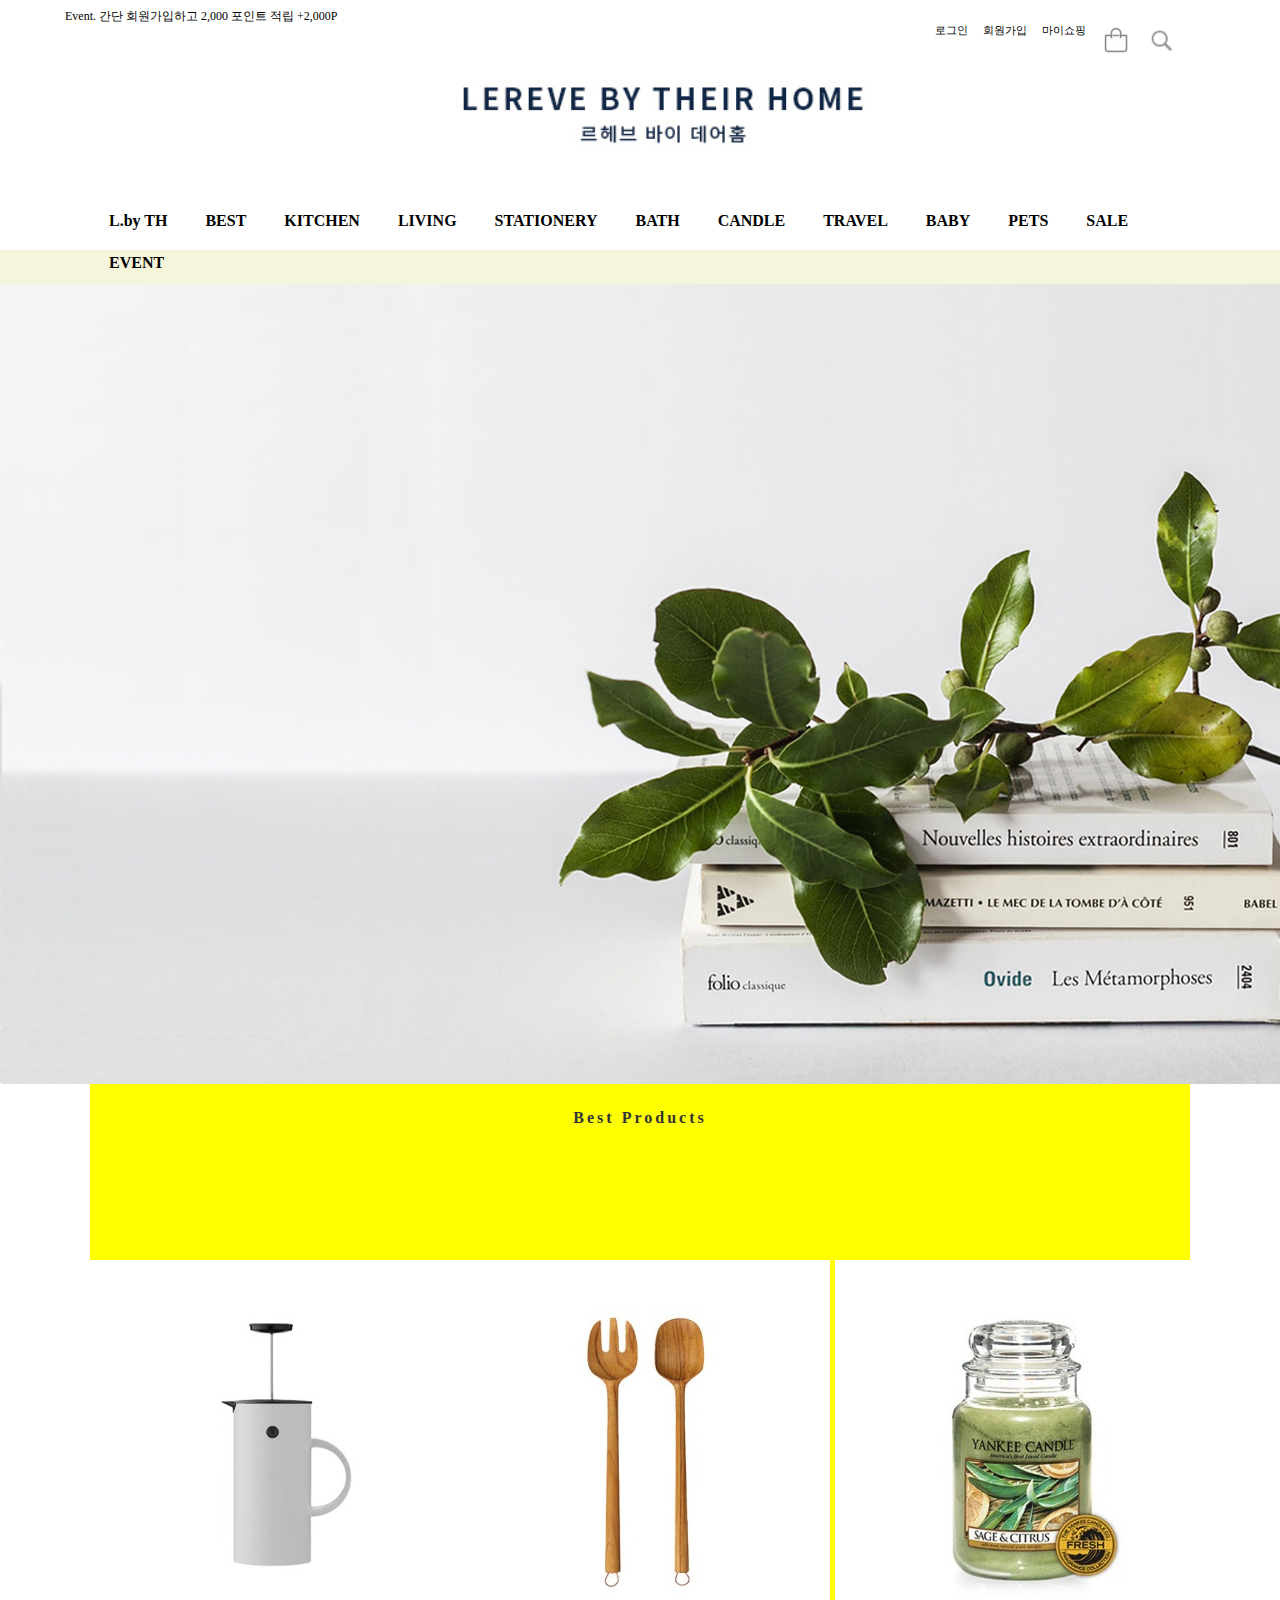
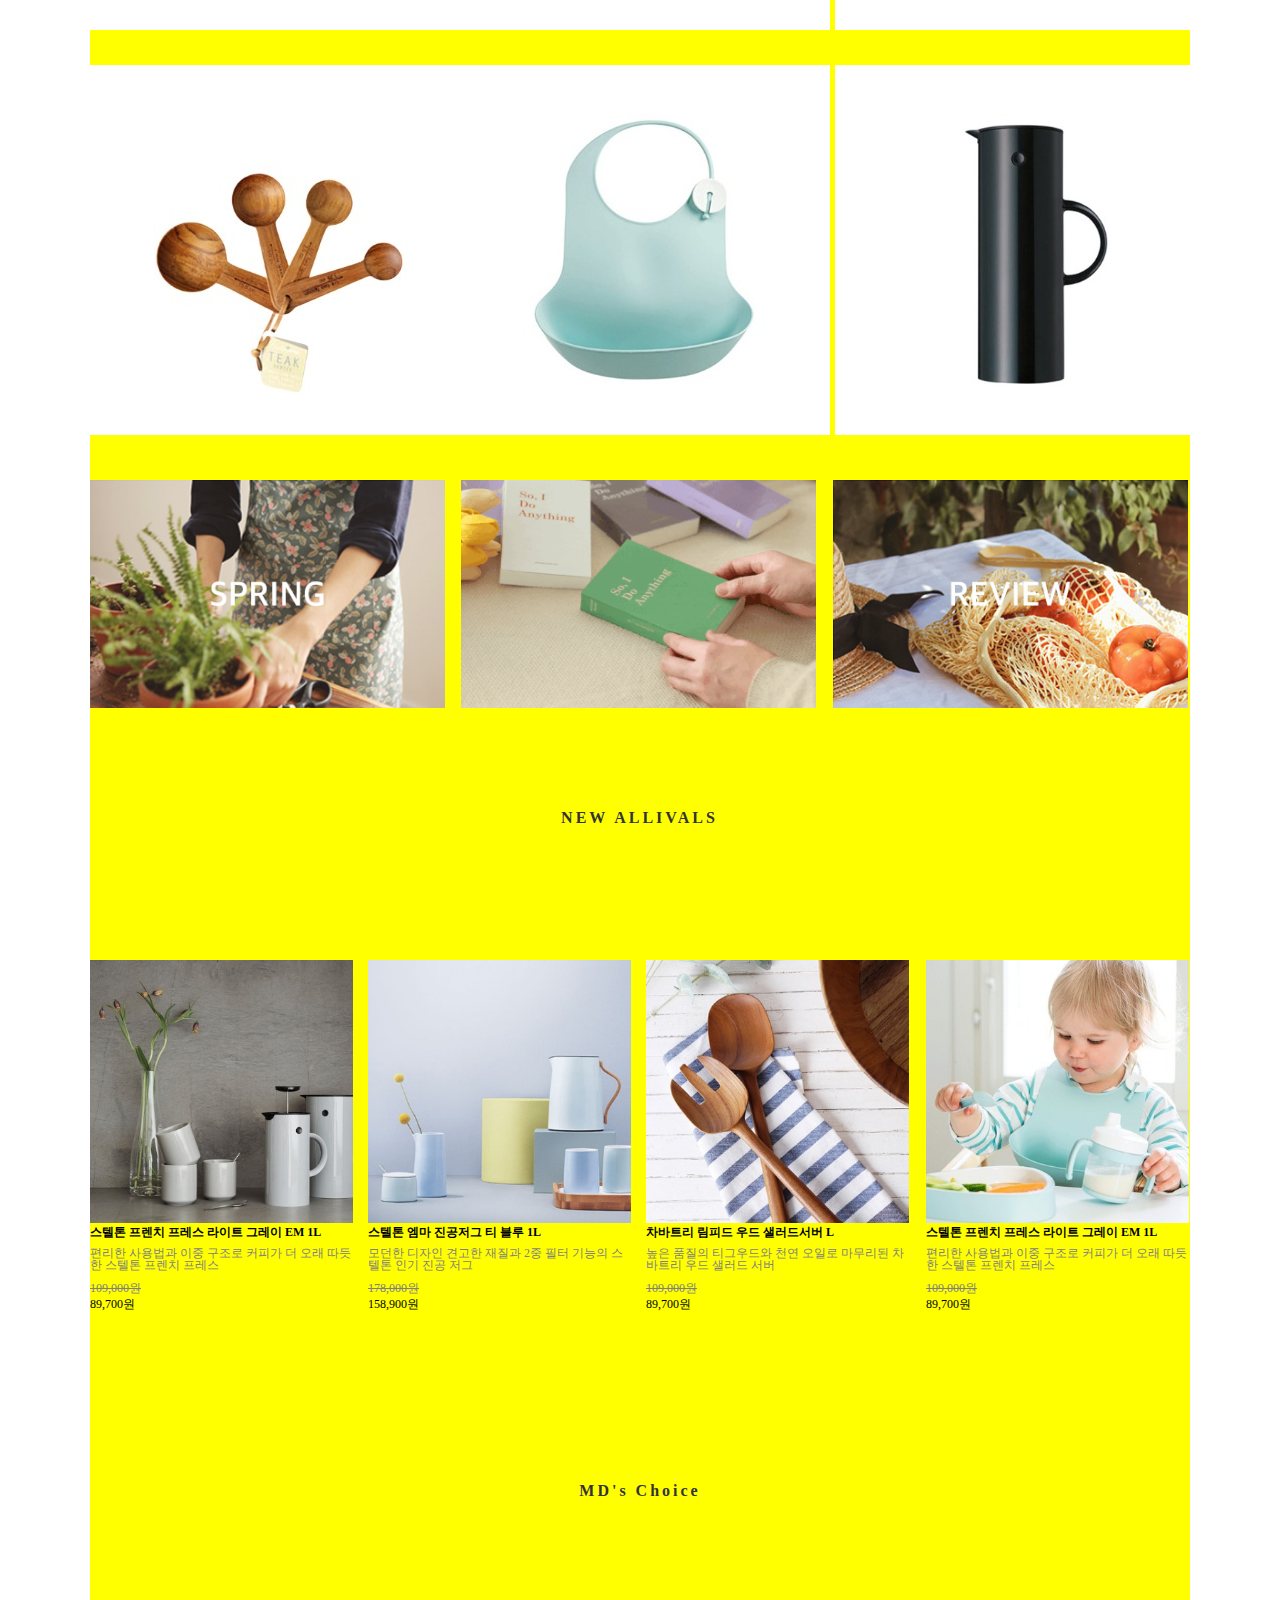
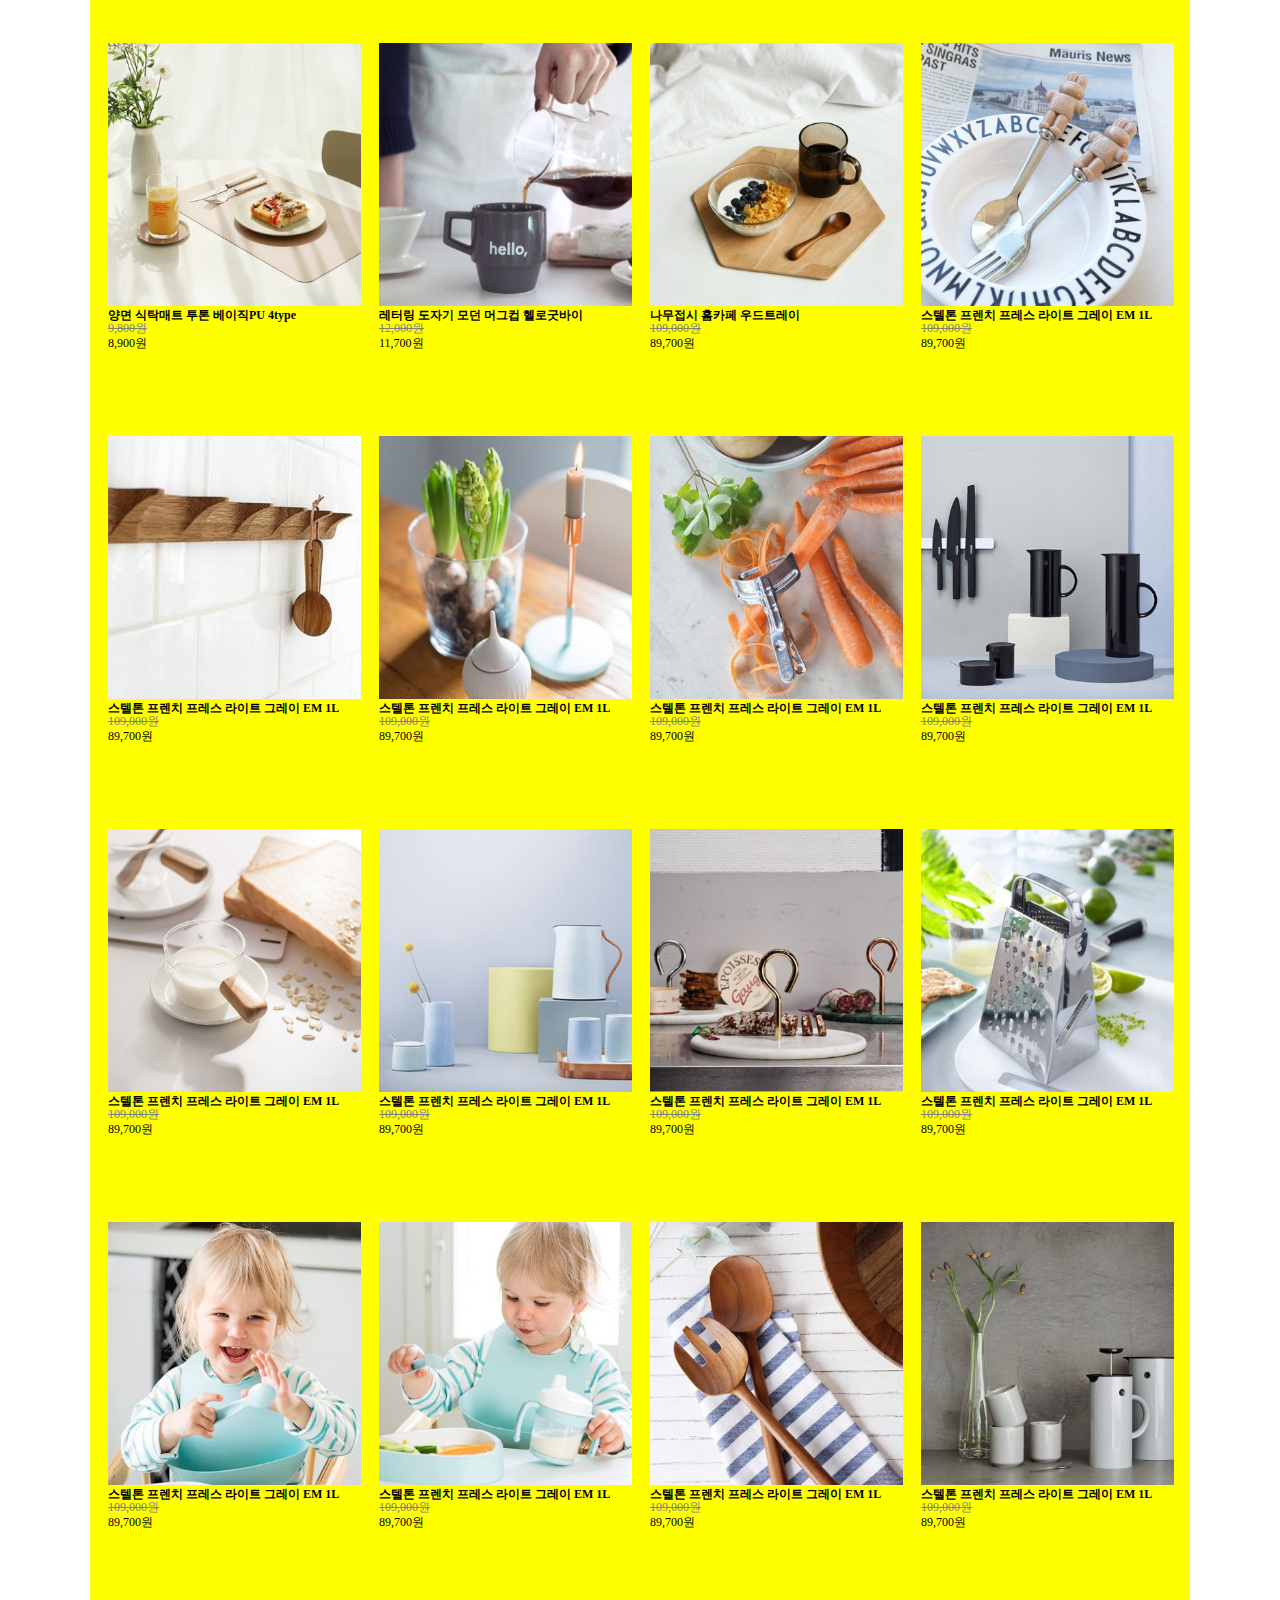
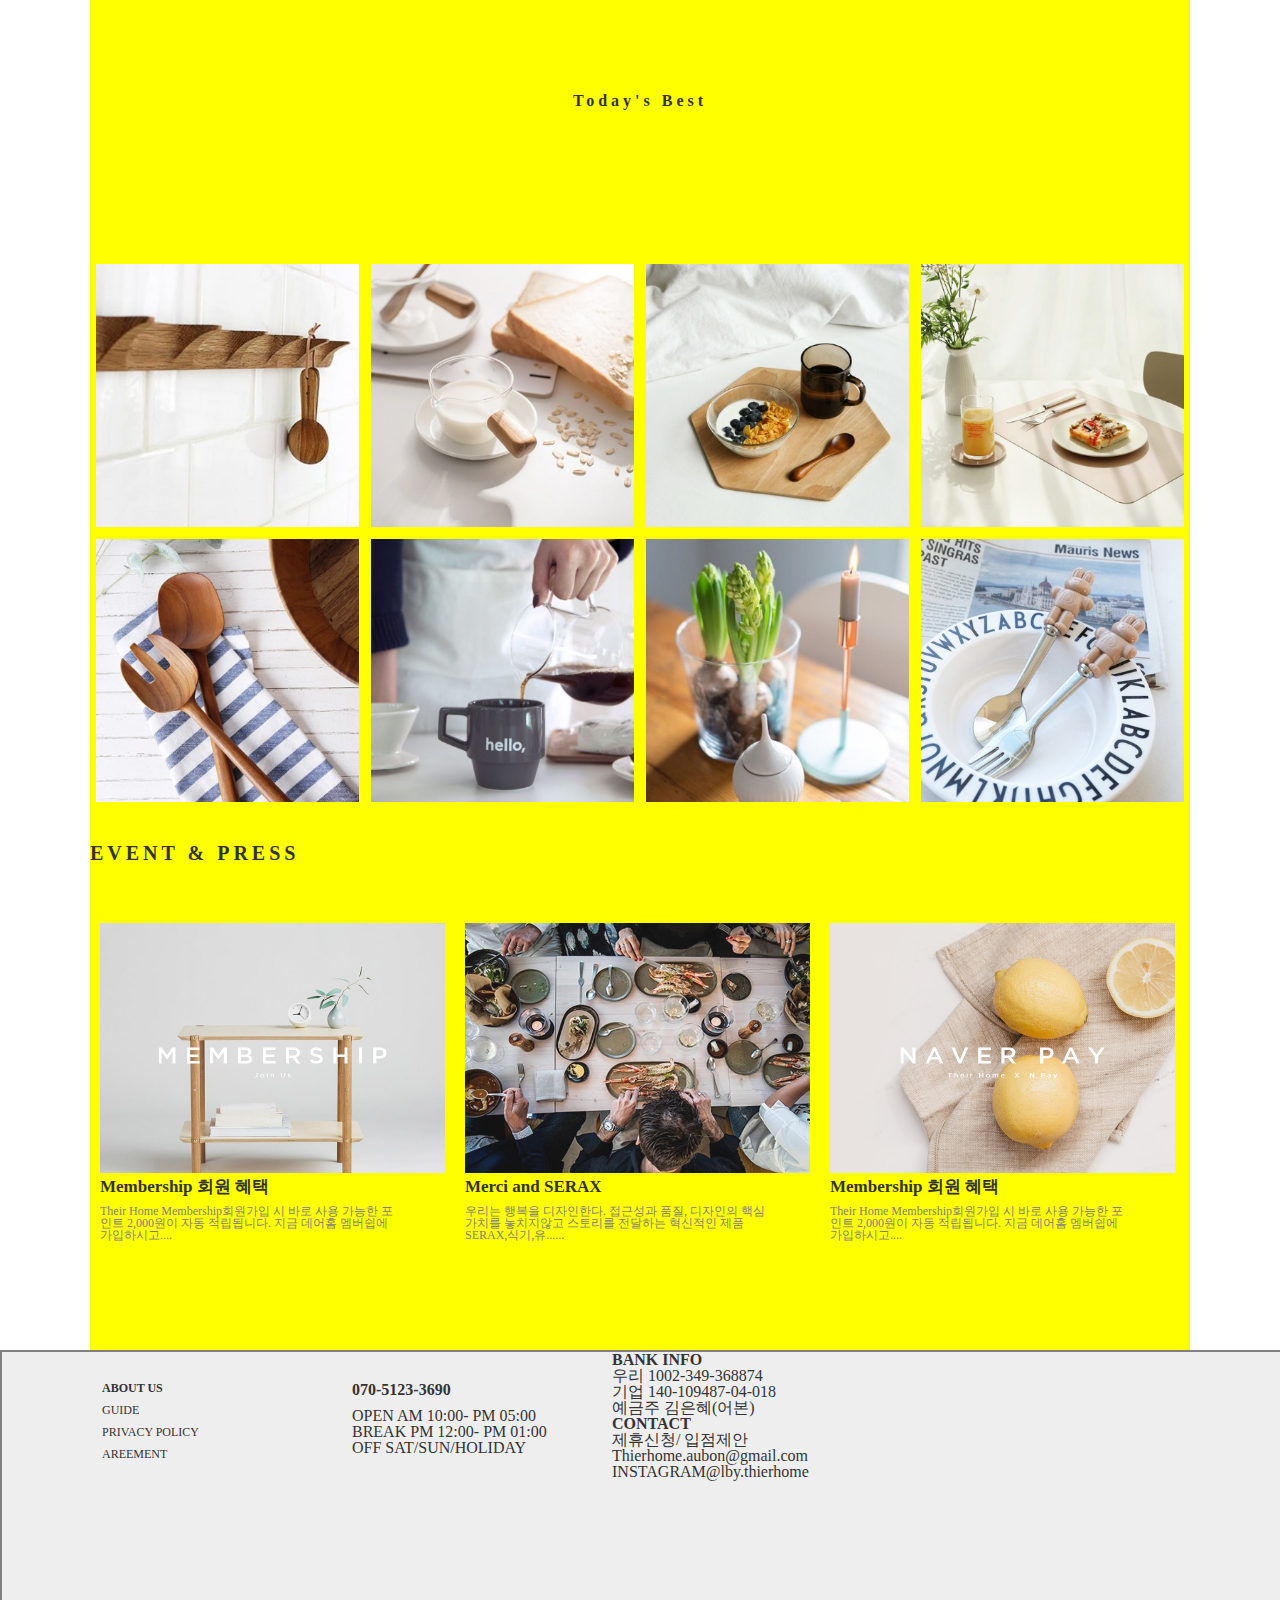
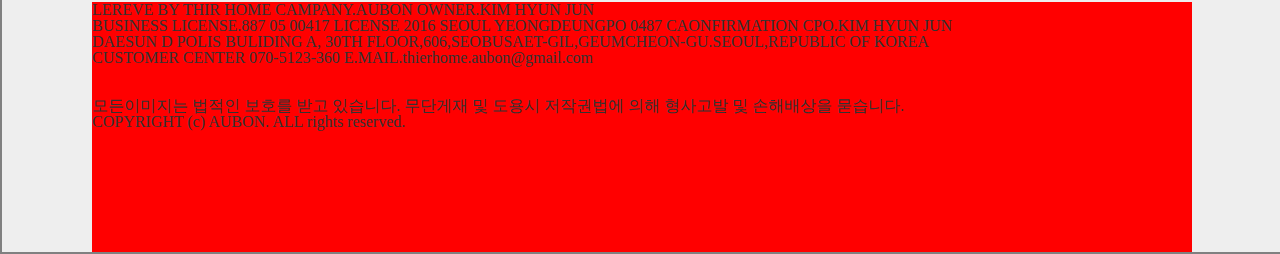
<file: index.html>
<!DOCTYPE html>
<html lang="ko">

<head>
    <meta charset="UTF-8">
    <meta http-equiv="X-UA-Compatible" content="IE=edge">
    <meta name="viewport" content="width=device-width, initial-scale=1.0">
    <title>2023</title>
    <link rel="stylesheet" href="css/reset.css">
    <link rel="stylesheet" href="css/common.css">
    <link rel="stylesheet" href="css/main.css">
   
    
</head>

<body>
    <header>
        <div id="top">
            <div id="login">
                <ul>
                    <li><a href="#">로그인</a></li>
                    <li><a href="#">회원가입</a></li>
                    <li><a href="#">마이쇼핑</a></li>
                    <li>
                        <a href=""><img src="img/icon_1.jpg" alt=""></a>
                    </li>
                    <li>
                        <a href=""><img src="img/icon_2.png" alt=""></a>
                    </li>

                </ul>
            </div>
            <div id="event">
              <a href="#">
                <p>Event. <span>간단 회원가입하고 2,000 포인트 적립 +2,000P</span></p>
              </a>
              <!--   <span><a href="">Event.</a></span>
                <p><a href="">간단 회원가입하고 2,000 포인트 적립 +2,000P</a></p> -->
            </div>
            <div id="logo">
                <a href="#"><img src="img/logo.jpg" alt=""></a>
            </div>
        </div>

        <nav>

            <ul>
                <li><a href="sub.html" target="_self">L.by TH</a></li>
                <li><a href="sub.html">BEST</a></li>
                <li><a href="#">KITCHEN</a></li>
                <li><a href="#">LIVING</a></li>
                <li><a href="#">STATIONERY</a></li>
                <li><a href="#">BATH</a></li>
                <li><a href="#">CANDLE</a></li>
                <li><a href="#">TRAVEL</a></li>
                <li><a href="#">BABY</a></li>
                <li><a href="#">PETS</a></li>
                <li><a href="#">SALE</a></li>
                <li><a href="#">EVENT</a></li>
                
                
            </ul>


        </nav>

    </header>
    

    <div id="slider">
        <img src="img/main_3.jpg" alt="">
    </div>

    <section>
        
        <div id="Bestproduct">
            <h3>Best Products</h3>
            
            <div class="main_img1">
                <a href="#"><img src="img/best_1.jpg" alt=""></a>
                <div class="text_hover">
                    <h4>스텔톤 프렌치 프레스 라이트 그레이 EM 1L</h4>
                    <p>편리한 사용법과 이중 구조로 커피가 더 오래 따뜻한 스텔톤 프렌치 프레스</p>
                    <span>109,000원</span><br>
                    <span>15,800원</span>
                </div>
            </div>

            <div class="main_img1">
                <a href="#"><img src="img/best_2.jpg" alt=""></a>
                <div class="text_hover">
                    <h4>스텔톤 프렌치 프레스 라이트 그레이 EM 1L</h4>
                    <p>편리한 사용법과 이중 구조로 커피가 더 오래 따뜻한 스텔톤 프렌치 프레스</p>
                    <span>109,000원</span><br>
                    <span>15,800원</span>
                </div>
            </div>

            <div class="main_img1">
                <a href="#"><img src="img/best_3.jpg" alt=""></a>
                <div class="text_hover">
                    <h4>스텔톤 프렌치 프레스 라이트 그레이 EM 1L</h4>
                    <p>편리한 사용법과 이중 구조로 커피가 더 오래  따뜻한 스텔톤 프렌치 프레스</p>
                    <span>109,000원</span><br>
                    <span>15,800원</span>
                </div>
            </div>

            <div class="main_img1">
                <a href="#"><img src="img/best_4.jpg" alt=""></a>
                <div class="text_hover">
                    <h4>스텔톤 프렌치 프레스 라이트 그레이 EM 1L</h4>
                    <p>편리한 사용법과 이중 구조로 커피가 더 오래 따뜻한 스텔톤 프렌치 프레스</p>
                    <span>109,000원</span><br>
                    <span>15,800원</span>
                </div>
            </div>

            <div class="main_img1">
                <a href="#"><img src="img/best_5.jpg" alt=""></a>
                <div class="text_hover">
                    <h4>스텔톤 프렌치 프레스 라이트 그레이 EM 1L</h4>
                    <p>편리한 사용법과 이중 구조로 커피가 더 오래 따뜻한 스텔톤 프렌치 프레스</p>
                    <span>109,000원</span><br>
                    <span>15,800원</span>
                </div>
            </div>

            <div class="main_img1">
                <a href="#"><img src="img/best_6.jpg" alt=""></a>
                <div class="text_hover">
                    <h4>스텔톤 프렌치 프레스 라이트 그레이 EM 1L</h4>
                    <p>편리한 사용법과 이중 구조로 커피가 더 오래 따뜻한 스텔톤 프렌치 프레스</p>
                    <span>109,000원</span>
                    <span>15,800원</span>
                </div>
            </div>

        </div>

        <div id="Spring_Review">
            <div class="main_img2">
                <a href="#"><img src="img/banner_1.jpg" alt=""></a>
            </div>

            <div class="main_img2">
                <a href="#"><img src="img/banner_2.gif" alt=""></a>
            </div>

            <div class="main_img2">
                <a href="#"><img src="img/banner_3.jpg" alt=""></a>
            </div>
        </div>

        <div id="New_arrivals">
            <h3>NEW ALLIVALS</h3>
            <div class="main_img3">
                <a href="#"><img src="img/md_16.jpg" alt=""></a>
                <h4><a href="#">스텔톤 프렌치 프레스 라이트 그레이 EM 1L</a></h4>
                <p><a href="#">편리한 사용법과 이중 구조로 커피가 더 오래 따듯한 스텔톤 프렌치 프레스</a></p>
                <span class="down">109,000원</span><br>
                <span>89,700원</span>
            </div>

            <div class="main_img3">
                <a href="#"><img src="img/md_10.jpg" alt=""></a>
                <h4><a href="#">스텔톤 엠마 진공저그 티 블루 1L</a></h4>
                <p><a href="#">모던한 디자인 견고한 재질과 2중 필터 기능의 스텔톤 인기 진공 저그</a></p>
                <span class="down">178,000원</span><br>
                <span>158,900원</span>
            </div>

            <div class="main_img3">
                <a href="#"><img src="img/md_15.jpg" alt=""></a>
                <h4><a href="#">차바트리 림피드 우드 샐러드서버 L</a></h4>
                <p><a href="#">높은 품질의 티그우드와 천연 오일로 마무리된 차바트리 우드 샐러드 서버</a></p>
                <span class="down">109,000원</span><br>
                <span>89,700원</span>
            </div>

            <div class="main_img3">
                <a href="#"><img src="img/md_14.jpg" alt=""></a>
                <h4><a href="#">스텔톤 프렌치 프레스 라이트 그레이 EM 1L</a></h4>
                <p><a href="#">편리한 사용법과 이중 구조로 커피가 더 오래 따듯한 스텔톤 프렌치 프레스</a></p>
                <span class="down">109,000원</span> <br>
                <span>89,700원</span>
            </div>
        </div>

        <div id="MDs_choice">
            <h3>MD's Choice</h3>
            <article>
                <div class="main_img4">
                    <a href="#"><img src="img/today_5.jpg" alt=""></a>
                    <h4><a href="#">양면 식탁매트 투톤 베이직PU 4type</a></h4>
                    <p>9,800원</p>
                    <span>8,900원</span>
                </div>

                <div class="main_img4">
                    <a href="#"><img src="img/today_7.jpg" alt=""></a>
                    <h4><a href="#">레터링 도자기 모던 머그컵 헬로굿바이</a></h4>
                    <p>12,000원</p> 
                    <span>11,700원</span>
                </div>

                <div class="main_img4">
                    <a href="#"><img src="img/today_3.jpg" alt=""></a>
                    <h4><a href="#">나무접시 홈카페 우드트레이</a></h4>
                    <p>109,000원</p>
                    <span>89,700원</span>
                </div>

                <div class="main_img4">
                    <a href="#"><img src="img/today_4.jpg" alt=""></a>
                    <h4><a href="#">스텔톤 프렌치 프레스 라이트 그레이 EM 1L</a></h4>
                    <p>109,000원</p> 
                    <span>89,700원</span>
                </div>

                <div class="main_img4">
                    <a href="#"><img src="img/today_1.jpg" alt=""></a>
                    <h4><a href="#">스텔톤 프렌치 프레스 라이트 그레이 EM 1L</a></h4>
                    <p>109,000원</p> 
                    <span>89,700원</span>
                </div>

                <div class="main_img4">
                    <a href="#"><img src="img/today_8.jpg" alt=""></a>
                    <h4><a href="#">스텔톤 프렌치 프레스 라이트 그레이 EM 1L</a></h4>
                    <p>109,000원</p>
                    <span>89,700원</span>
                </div>

                <div class="main_img4">
                    <a href="#"><img src="img/md_7.jpg" alt=""></a>
                    <h4><a href="#">스텔톤 프렌치 프레스 라이트 그레이 EM 1L</a></h4>
                    <p>109,000원</p>
                    <span>89,700원</span>
                </div>

                <div class="main_img4">
                    <a href="#"><img src="img/md_8.jpg" alt=""></a>
                    <h4><a href="#">스텔톤 프렌치 프레스 라이트 그레이 EM 1L</a></h4>
                    <p>109,000원</p>
                    <span>89,700원</span>
                </div>

                <div class="main_img4">
                    <a href="#"><img src="img/today_2.jpg" alt=""></a>
                    <h4><a href="#">스텔톤 프렌치 프레스 라이트 그레이 EM 1L</a></h4>
                    <p>109,000원</p>
                    <span>89,700원</span>
                </div>

                <div class="main_img4">
                    <a href="#"><img src="img/md_10.jpg" alt=""></a>
                    <h4><a href="#">스텔톤 프렌치 프레스 라이트 그레이 EM 1L</a></h4>
                    <p>109,000원</p>
                    <span>89,700원</span>
                </div>

                <div class="main_img4">
                    <a href="#"><img src="img/md_11.jpg" alt=""></a>
                    <h4><a href="#">스텔톤 프렌치 프레스 라이트 그레이 EM 1L</a></h4>
                    <p>109,000원</p>
                    <span>89,700원</span>
                </div>

                <div class="main_img4">
                    <a href="#"><img src="img/md_12.jpg" alt=""></a>
                    <h4><a href="#">스텔톤 프렌치 프레스 라이트 그레이 EM 1L</a></h4>
                    <p>109,000원</p>
                    <span>89,700원</span>
                </div>

                <div class="main_img4">
                    <a href="#"><img src="img/md_13.jpg" alt=""></a>
                    <h4><a href="#">스텔톤 프렌치 프레스 라이트 그레이 EM 1L</a></h4>
                    <p>109,000원</p> 
                    <span>89,700원</span>
                </div>

                <div class="main_img4">
                    <a href="#"><img src="img/md_14.jpg" alt=""></a>
                    <h4><a href="#">스텔톤 프렌치 프레스 라이트 그레이 EM 1L</a></h4>
                    <p>109,000원</p> 
                    <span>89,700원</span>
                </div>

                <div class="main_img4">
                    <a href="#"><img src="img/md_15.jpg" alt=""></a>
                    <h4><a href="#">스텔톤 프렌치 프레스 라이트 그레이 EM 1L</a></h4>
                    <p>109,000원</p>
                    <span>89,700원</span>
                </div>

                <div class="main_img4">
                    <a href="#"><img src="img/md_16.jpg" alt=""></a>
                    <h4><a href="#">스텔톤 프렌치 프레스 라이트 그레이 EM 1L</a></h4>
                    <p>109,000원</p> 
                    <span>89,700원</span>
                </div>

            </article>
        </div>

        <div id="Today_best">
                <h3>Today's Best</h3>
                <div class="main_img5">
                    <a href="#"><img src="img/today_1.jpg" alt=""></a>
                </div>

                <div class="main_img5">
                    <a href="#"><img src="img/today_2.jpg" alt=""></a>
                </div>

                <div class="main_img5">
                    <a href="#"><img src="img/today_3.jpg" alt=""></a>
                </div>

                <div class="main_img5">
                    <a href="#"><img src="img/today_5.jpg" alt=""></a>
                </div>

                <div class="main_img5">
                    <a href="#"><img src="img/new_3.jpg" alt=""></a>
                </div>

                <div class="main_img5">
                    <a href="#"><img src="img/today_7.jpg" alt=""></a>
                </div>

                <div class="main_img5">
                    <a href="#"><img src="img/today_8.jpg" alt=""></a>
                </div>

                <div class="main_img5">
                    <a href="#"><img src="img/today_4.jpg" alt=""></a>
                </div>
        </div>

        <div id="Event_press">
            <h5>EVENT & PRESS</h5>
            <div class="contents_img">
                <a href="#"><img src="img/event_1 (1).jpg" alt=""></a>
                <h6>Membership 회원 혜택</h6>
                <p><a href="#">Their Home Membership회원가입 시 바로 사용 가능한 포인트 2,000원이 자동 적립됩니다. 지금 데어홈 멤버쉽에 가입하시고....</a></p>
                
            </div>

            <div class="contents_img">
                <a href="#"><img src="img/event_2.jpg" alt=""></a>
                <h6>Merci and SERAX</h6>
                <p><a href="#">우리는 행복을 디자인한다. 접근성과 품질, 디자인의 핵심 가치를 놓치지않고 스토리를 전달하는 혁신적인 제품 SERAX,식기,유......</a></p>
            </div>

            <div class="contents_img">
                <a href="#"><img src="img/event_3.jpg" alt=""></a>
                <h6>Membership 회원 혜택</h6>
                <p><a href="#">Their Home Membership회원가입 시 바로 사용 가능한 포인트 2,000원이 자동 적립됩니다. 지금 데어홈 멤버쉽에 가입하시고....</a></p>
            </div>
        </div>   

    </section>

    <footer>
        <div id="contact1">
            <div>
                <div class="about">
                    <h3>ABOUT US</h3>
                    <ul>
                        <li>GUIDE</li>
                        <li>PRIVACY POLICY</li>
                        <li>AREEMENT</li>
                    </ul>
                </div>

                <div class="phone">
                    <h3>070-5123-3690</h3>
                    <ul>
                        <li>OPEN AM 10:00- PM 05:00</li>
                        <li>BREAK PM 12:00- PM 01:00</li>
                        <li>OFF SAT/SUN/HOLIDAY</li>
                    </ul>
                </div>

                <div class="bank">
                    <h3>BANK INFO</h3>
                    <ul>
                        <li>우리 1002-349-368874</li>
                        <li>기업 140-109487-04-018</li>
                        <li>예금주 김은혜(어본)</li>
                    </ul>
                </div>

                <div class="email">
                    <h3>CONTACT</h3>
                    <ul>
                        <li>제휴신청/ 입점제안</li>
                        <li>Thierhome.aubon@gmail.com</li>
                        <li>INSTAGRAM@lby.thierhome</li>
                    </ul>
                </div>
            </div>
        </div>
        <div id="contact2">
            <div>
                <p>LEREVE BY THIR HOME CAMPANY.AUBON OWNER.KIM HYUN JUN<br>
                
        BUSINESS LICENSE.887 05 00417 LICENSE 2016 SEOUL YEONGDEUNGPO 0487 CAONFIRMATION CPO.KIM HYUN JUN<br>
        
        DAESUN D POLIS BULIDING A, 30TH FLOOR,606,SEOBUSAET-GIL,GEUMCHEON-GU.SEOUL,REPUBLIC OF KOREA<br>
    
        CUSTOMER CENTER 070-5123-360 E.MAIL.thierhome.aubon@gmail.com <br><br><br>
        

        모든이미지는 법적인 보호를 받고 있습니다. 무단게재 및 도용시 저작권법에 의해 형사고발 및 손해배상을 묻습니다.<br></p>
        
      COPYRIGHT (c) AUBON. ALL rights reserved.
            </div>
        </div>
    </footer>
</body>

</html>
</file>
<file: css/common.css>
@charset "utf-8";

 header {width: 100%;height: 100%;margin: 0 auto;}

        #top {width: 1200px;height: 200px;margin: 0 auto;}

        #login {width: 290px;height: 30px;float: right;margin: 15px;}
        #login > ul > li > a {float: left; text-decoration: none;color: #000;font-size: 11px; padding:10px 15px 0 0px;}
        #login > ul > li > a > img {width: 30px; float:left; }
        #login > ul > li > a:hover {color:#eee;}


        #logo {width: 405px; height: 100px; float:left;margin:60px 0 0 50px; }
        #logo > a > img {height:100%;}

        nav {width:100%; height:50px; }
        nav > ul {width: 1100px; height: 100%;  margin:0 auto; }
        nav > ul > li { }
        nav > ul > li > a {text-decoration: none; color:#000; margin:12px 10px; float:left; margin:13px 19px; font-weight: bold;}
        nav > ul > li > a:hover {color:#808080;} 

        #event {float:left; margin:10px 0 0 20px; width:300px; height:100px; }
        #top > #event > a:hover {color:#eee;}

/*        #event>span>a {font-size: 12px;float: left;text-decoration: none;color:#000;background-color: red;margin: 5px 5px;}*/

/*        #event>p>a {font-size: 5px;background-color: pink;}*/
        
        /* 수정코드 시작 */

        #event > a {display:block; margin-left:5px; font-size:12px; color:#000;}
        #event > p > a:hover {color:#eee}


footer {width: 100%; height:100%; background-color: #eee; margin:0 auto; border:2px solid  #808080;}

        #contact1 > div {width: 1100px; height: 250px; margin:0 auto; }
        
        #contact1 > div >.about {width: 260px; height: 250px; float:left;}
        #contact1 > div >.about > h3 {margin:30px 0 10px 10px; font-size:12px;}
        #contact1 > div >.about > ul > li {margin: 0 0 10px 10px; font-size: 12px;}

        #contact1 > div >.phone {width: 260px; height: 250px;  float:left;}
        #contact1 > div >.phone > h3 {margin:30px 0 10px;}

        #contact2 > div {background-color: red; width: 1100px; height:250px; margin: 0 auto; }
</file>
<file: css/main.css>
@charset "utf-8";

        #slider {width:1920px; height: 800px; background-color: beige; margin:0 auto;}

        section {width:1100px; height: 5100px; margin:0 auto; background-color:yellow;}
        

        #Bestproduct > h3 {width:100%; height: 150px; text-align:center; padding-top: 60px; letter-spacing: 3px; }
        #Bestproduct {width: 1100px; height: 1000px; position:relative;}
        #Bestproduct > .main_img1 {width:355px; height: 355px;  float: left; margin: 0 15px 50px 0; background-color: purple; position: relative;}
        #Bestproduct > .main_img1:nth-of-type(3n):nth-of-type(3n) {float:right; margin: 0 0 50px 0;}
        #Bestproduct > .main_img1 > .text_hover {position: absolute; top: 0; left: 0; background-color: #000; width: 100%; height: 100%; opacity: 0;}
        #Bestproduct > .main_img1:hover .text_hover {opacity: 0.6;}
        #Bestproduct > .main_img1 > .text_hover h4 {color:white; width: 260px; font-size: 13px; height: 65; margin: 70px 0 10px 50px; border-bottom:1px solid white;}
        #Bestproduct > .main_img1 > .text_hover p {color:white; width: 260px; height: 60px; margin: 50px 0 10px 50px; font-size: 12px; text-align: center;}
        #Bestproduct > .main_img1 > .text_hover span {color:white; font-size:12px; margin:0 0 0 150px;}
        
        

        #Spring_Review {width: 1099px; height: 300px;} 
        #Spring_Review > .main_img2 {width: 355.98px; height: 250px; float:left; margin:10px 15px 10px 0;}
        #Spring_Review > .main_img2:last-of-type{float:right; margin: 10px 0 10px 0;}
        #Spring_Review > .main_img2 > a > img {width:355px;}

        #New_arrivals {width: 1099px; height: 600px; }
        #New_arrivals > .main_img3 {width:262.99px; height: 262.97px; background-color: purple; float:left;  margin:0 15px 100px 0;} 
        #New_arrivals > .main_img3:nth-of-type(4n) {margin:0 0 200px 0; float:right;}
        #New_arrivals > h3 { height: 150px; text-align:center; padding-top: 60px; letter-spacing: 3px;}
        #New_arrivals > .main_img3 > a >img {width:100%; height: 100%;}
        #New_arrivals > .main_img3 > h4 > a {font-size:12px; text-decoration:none; color:#000; }
        #New_arrivals > .main_img3 > p > a {font-size:12px; color:#808080; display: block; margin:8px 0;}
        #New_arrivals > .main_img3 > span { font-size:12px; color:#000;}
        #New_arrivals > .main_img3 > .down {text-decoration:line-through; color:#808080;}

        #MDs_choice {width: 1100px; height: 1800px; margin:0 auto; overflow: hidden;}
        #MDs_choice > h3 {  height: 150px; text-align:center; padding-top: 60px; letter-spacing: 3px;}
        #MDs_choice > article > .main_img4 {width: 253px; height: 263px;  float:left; margin:10px 0 120px 18px;}
        #MDs_choice > article > .main_img4 > a > img {width: 100%; height: 100%;}
        #MDs_choice > article > .main_img4 > h4 > a {font-size:12px; color: #000;}
        #MDs_choice > article > .main_img4 > p {font-size:12px; color:#808080;text-decoration:line-through}
        #MDs_choice > article > .main_img4 > span {font-size:12px; color:#000;}

        #Today_best {width:1100px; height: 800px; }
        #Today_best > h3 { height: 165px; text-align:center; padding-top: 70px; letter-spacing: 4px;}
        #Today_best > .main_img5 {width: 263px; height: 263px; background-color: purple; float:left; margin:6px;} 
        #Today_best > .main_img5 > a > img {width:100%; height: 100%;}

        #Event_press > h5 { height: 50px; margin:20px 0; font-size: 20px; letter-spacing: 4px;}
        #Event_press > .contents_img {width: 345px; height: 250px; background-color: purple; float:left; margin:10px;}
        #Event_press > .contents_img > a > img {width: 100%; height: 100%;}
        #Event_press > .contents_img > h6 {font-size:17px; margin:5px 0 0 0;}
        #Event_press > .contents_img > p > a {font-size:12px; display:block; width: 300px; margin:10px 0 0 0px; color:#808080}
</file>
